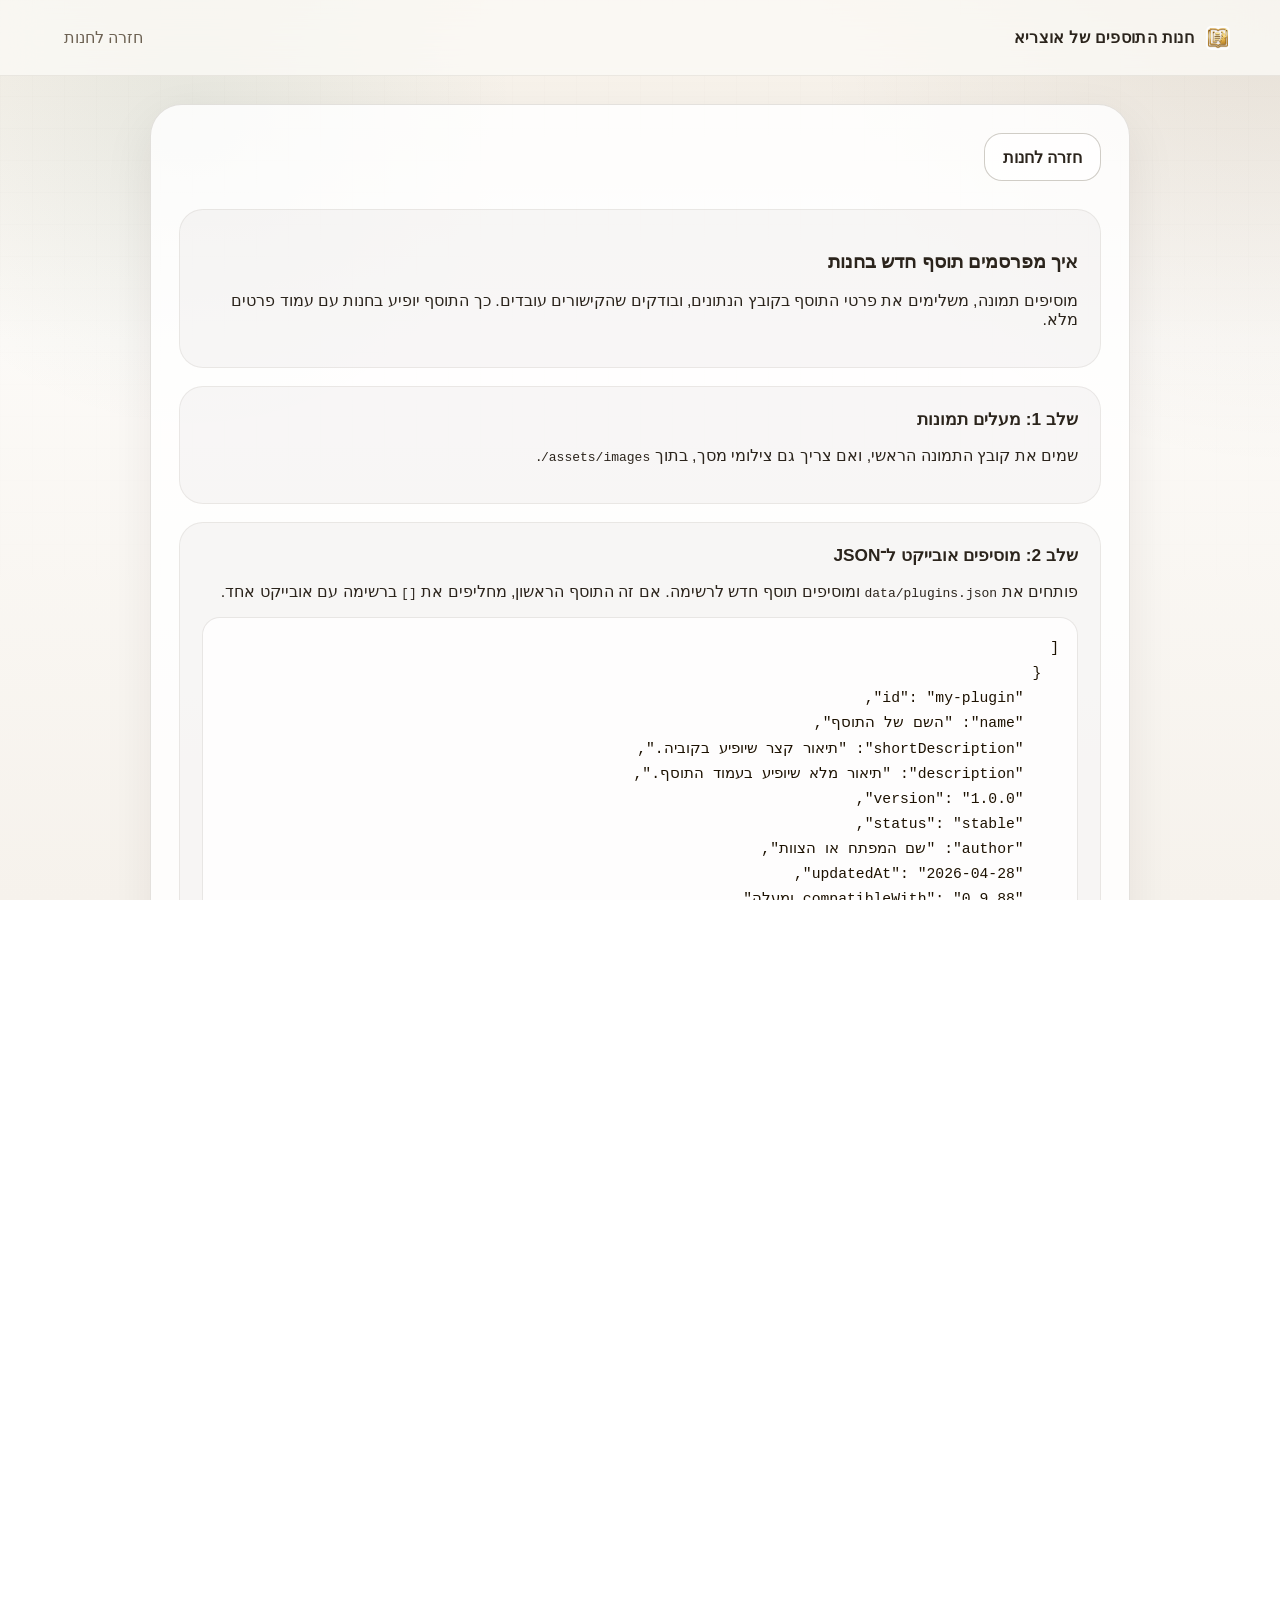
<file: contribute.html>
<!doctype html>
<html lang="he" dir="rtl">
  <head>
    <meta charset="utf-8">
    <meta name="viewport" content="width=device-width, initial-scale=1">
    <title>איך מוסיפים תוסף</title>
    <meta
      name="description"
      content="מדריך קצר וברור לפרסום תוסף חדש בחנות התוספים של אוצריא."
    >
    <link rel="icon" type="image/png" href="favicon.png">
    <link rel="stylesheet" href="assets/css/style.css?v=20260428-3">
  </head>
  <body>
    <div class="page-shell">
      <header class="site-header">
        <div class="site-header__inner">
          <a class="brand" href="index.html" aria-label="חזרה לחנות">
            <img class="brand__mark" src="icon.png" alt="">
            <span class="brand__text">חנות התוספים של אוצריא</span>
          </a>
          <a class="header-link" href="index.html">חזרה לחנות</a>
        </div>
      </header>

      <main class="page-main page-main--narrow">
        <article class="plugin-page">
          <a class="button button--ghost plugin-page__back" href="index.html">חזרה לחנות</a>

          <section class="plugin-page__sections">
            <div class="plugin-section">
              <h1>איך מפרסמים תוסף חדש בחנות</h1>
              <p>
                מוסיפים תמונה, משלימים את פרטי התוסף בקובץ הנתונים, ובודקים
                שהקישורים עובדים. כך התוסף יופיע בחנות עם עמוד פרטים מלא.
              </p>
            </div>

            <div class="plugin-section">
              <h2>שלב 1: מעלים תמונות</h2>
              <p>
                שמים את קובץ התמונה הראשי, ואם צריך גם צילומי מסך, בתוך
                <code>assets/images/</code>.
              </p>
            </div>

            <div class="plugin-section">
              <h2>שלב 2: מוסיפים אובייקט ל־JSON</h2>
              <p>
                פותחים את <code>data/plugins.json</code> ומוסיפים תוסף חדש לרשימה.
                אם זה התוסף הראשון, מחליפים את <code>[]</code> ברשימה עם אובייקט
                אחד.
              </p>
              <pre class="code-block"><code>[
  {
    "id": "my-plugin",
    "name": "השם של התוסף",
    "shortDescription": "תיאור קצר שיופיע בקוביה.",
    "description": "תיאור מלא שיופיע בעמוד התוסף.",
    "version": "1.0.0",
    "status": "stable",
    "author": "שם המפתח או הצוות",
    "updatedAt": "2026-04-28",
    "compatibleWith": "0.9.88 ומעלה",
    "tags": ["חיפוש", "מראה תואם לאוצריא"],
    "image": "assets/images/my-plugin.svg",
    "screenshots": [],
    "downloadUrl": "https://your-domain.com/plugins/my-plugin.otzplugin",
    "homepage": "https://github.com/USER/REPO",
    "installInstructions": [
      "אם אוצריא מותקנת במחשב, אפשר ללחוץ בחנות על התקנה ישירה.",
      "מורידים את קובץ התוסף.",
      "פותחים את מסך התוספים בתוכנה.",
      "בוחרים התקנה מקובץ.",
      "מאשרים ומפעילים מחדש אם צריך."
    ]
  }
]</code></pre>
            </div>

            <div class="plugin-section">
              <h2>שלב 3: מוודאים שקישור ההורדה מתאים גם להתקנה ישירה</h2>
              <p>
                כאשר <code>downloadUrl</code> מצביע ישירות לקובץ
                <code>.otzplugin</code>, החנות יוצרת אוטומטית כפתור
                &quot;התקנה ישירה לאוצריא&quot; ליד כפתור ההורדה.
              </p>
              <pre class="code-block"><code>otzaria://plugin/install?url=https%3A%2F%2Fyour-domain.com%2Fplugins%2Fmy-plugin.otzplugin</code></pre>
              <p>
                חשוב להשתמש בקישור ישיר לקובץ התוסף עצמו, ולא לעמוד הורדה כללי.
              </p>
            </div>

            <div class="plugin-section">
              <h2>שלב 4: בודקים 5 דברים</h2>
              <ol class="plugin-list">
                <li>שהתמונה נטענת.</li>
                <li>שכפתור ההורדה עובד.</li>
                <li>שכפתור ההתקנה הישירה מופיע ועובד, אם הקישור הוא לקובץ <code>.otzplugin</code>.</li>
                <li>שעמוד התוסף נפתח.</li>
                <li>שאין שגיאת JSON בגלל פסיק מיותר.</li>
              </ol>
            </div>

            <div class="plugin-section">
              <h2>כללים קצרים</h2>
              <ol class="plugin-list">
                <li><code>id</code> צריך להיות באנגלית, בלי רווחים, ועדיף עם מקפים.</li>
                <li><code>status</code> צריך להיות <code>stable</code>, <code>beta</code> או <code>experimental</code>.</li>
                <li><code>downloadUrl</code> צריך להיות קישור ישיר לקובץ <code>.otzplugin</code> אם רוצים התקנה ישירה מתוך אוצריא.</li>
                <li>התגית <code>מראה תואם לאוצריא</code> מיועדת לתוספים שמשתמשים בשפת העיצוב של Material 3 ומתאימים חזותית לממשק של אוצריא.</li>
                <li>השתמשו בתגיות רק כשהן באמת עוזרות למשתמש להבין מה התוסף נותן.</li>
              </ol>
            </div>
          </section>
        </article>
      </main>
    </div>
    <script src="assets/js/iframe-resizer.js"></script>
  </body>
</html>
</file>
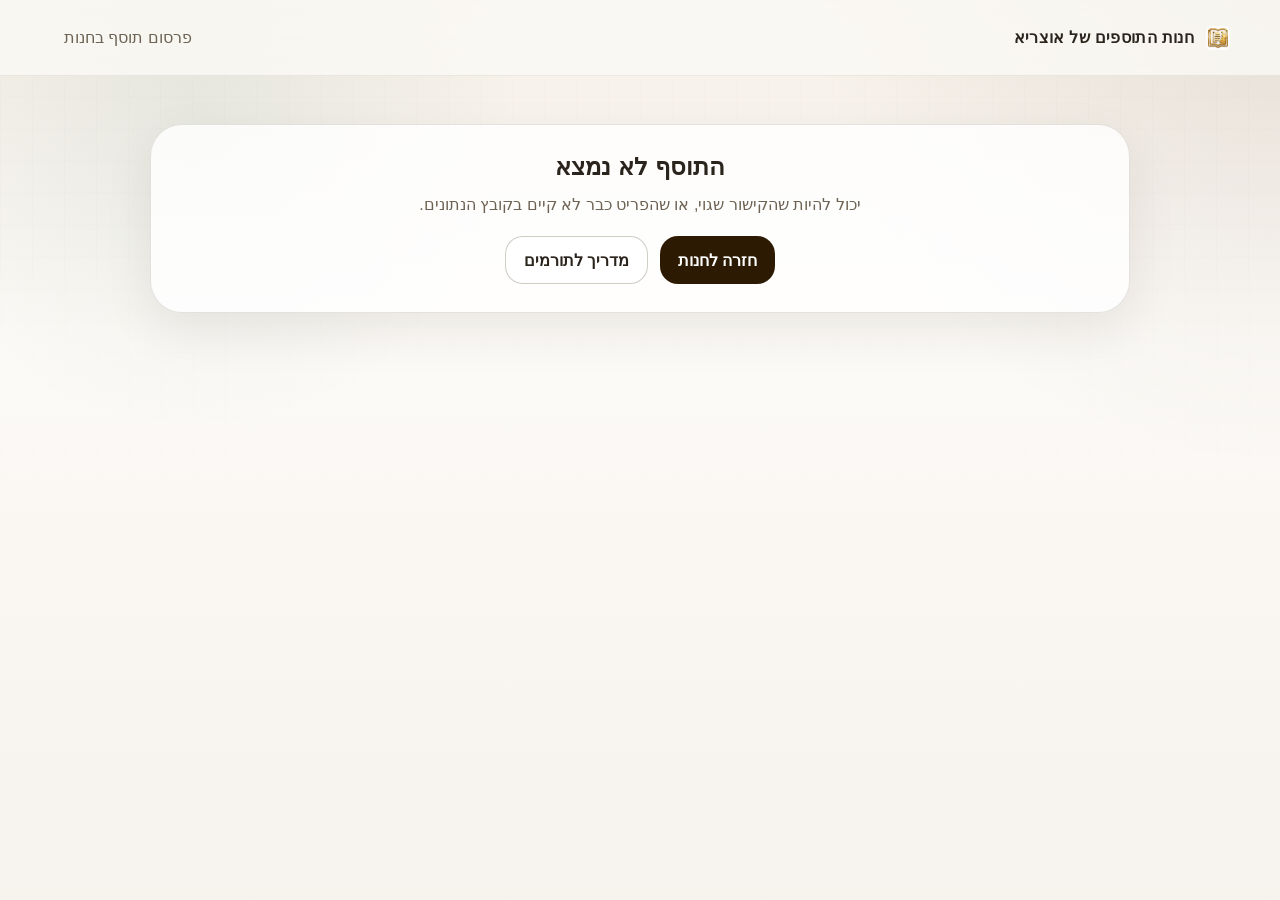
<file: plugin.html>
<!doctype html>
<html lang="he" dir="rtl">
  <head>
    <meta charset="utf-8">
    <meta name="viewport" content="width=device-width, initial-scale=1">
    <title>פרטי תוסף</title>
    <meta
      name="description"
      content="עמוד פרטים, הורדה והתקנה עבור תוסף בחנות התוספים של אוצריא."
    >
    <link rel="icon" type="image/png" href="favicon.png">
    <link rel="stylesheet" href="assets/css/style.css?v=20260428-3">
  </head>
  <body>
    <div class="page-shell">
      <header class="site-header">
        <div class="site-header__inner">
          <a class="brand" href="index.html" aria-label="חזרה לחנות">
            <img class="brand__mark" src="icon.png" alt="">
            <span class="brand__text">חנות התוספים של אוצריא</span>
          </a>
          <a class="header-link" href="contribute.html">פרסום תוסף בחנות</a>
        </div>
      </header>

      <main class="page-main page-main--narrow">
        <div id="pluginDetails"></div>
      </main>
    </div>

    <script src="assets/js/plugin.js?v=20260428-3"></script>
    <script src="assets/js/iframe-resizer.js"></script>
  </body>
</html>
</file>
<file: assets/css/style.css>
:root {
  color-scheme: light;
  --brand: #2c1b02;
  --brand-strong: #1d1202;
  --brand-soft: #5a4320;
  --accent: #255f4f;
  --accent-strong: #184639;
  --brand-surface: #fbf7f2;
  --brand-surface-strong: #f2ebe2;
  --brand-outline: rgba(44, 27, 2, 0.12);
  --brand-outline-strong: rgba(44, 27, 2, 0.22);
  --text-main: #2b241c;
  --text-muted: #6d6253;
  --white: #ffffff;
  --radius-xl: 32px;
  --radius-lg: 24px;
  --radius-md: 18px;
  --shadow-soft: 0 18px 50px rgba(44, 27, 2, 0.08);
  --shadow-card: 0 10px 28px rgba(44, 27, 2, 0.09);
  --transition: 180ms ease;
  font-family: "Heebo", "Assistant", "Noto Sans Hebrew", "Segoe UI", sans-serif;
}

*,
*::before,
*::after {
  box-sizing: border-box;
}

html {
  scroll-behavior: smooth;
}

/* --- עיצוב רגיל (כשהאתר עומד בפני עצמו) --- */
html, body {
    overflow-y: auto; /* גלילה רגילה */
    height: 100%;
}

html.is-embedded, 
body.is-embedded {
    height: auto !important;
    min-height: 0 !important;
    overflow: hidden !important;
    background: transparent;
}

/* ביטול ה"רצפה" של המעטפת שגורמת לבעיה */
body.is-embedded .page-shell {
    min-height: 0 !important;
    height: auto !important;
}

/* הסתרת הניווט */
body.is-embedded .site-header {
    display: none !important;
}

body.is-embedded .page-main {
    padding-top: 20px;
}



body {
  margin: 0;
  min-height: 100vh;
  color: var(--text-main);
  background:
    radial-gradient(circle at top right, rgba(44, 27, 2, 0.08), transparent 30%),
    radial-gradient(circle at 15% 12%, rgba(37, 95, 79, 0.08), transparent 24%),
    linear-gradient(180deg, #f5efe6 0%, #fcfaf7 38%, #f6f2ec 100%);
}

body::before {
  content: "";
  position: fixed;
  inset: 0;
  pointer-events: none;
  background-image:
    linear-gradient(rgba(44, 27, 2, 0.03) 1px, transparent 1px),
    linear-gradient(90deg, rgba(44, 27, 2, 0.03) 1px, transparent 1px);
  background-size: 32px 32px;
  mask-image: linear-gradient(180deg, rgba(0, 0, 0, 0.3), transparent 80%);
}

a {
  color: inherit;
}

button,
input,
select {
  font: inherit;
}

.hidden {
  display: none !important;
}

.page-shell {
  position: relative;
  min-height: 100vh;
}

.site-header {
  position: sticky;
  top: 0;
  z-index: 30;
  backdrop-filter: blur(18px);
  background: rgba(252, 250, 247, 0.78);
  border-bottom: 1px solid rgba(44, 27, 2, 0.08);
}

.site-header__inner {
  width: min(1180px, calc(100% - 32px));
  margin: 0 auto;
  padding: 18px 0;
  display: flex;
  align-items: center;
  justify-content: space-between;
  gap: 16px;
}

.brand {
  display: inline-flex;
  align-items: center;
  gap: 12px;
  text-decoration: none;
  font-weight: 700;
}

.brand__mark {
  width: 24px;
  height: 24px;
  border-radius: 5px;
  object-fit: contain;
}

.brand__text {
  letter-spacing: 0.02em;
}

.header-link {
  padding: 10px 14px;
  border-radius: 999px;
  color: var(--text-muted);
  text-decoration: none;
  transition:
    background-color var(--transition),
    color var(--transition);
}

.header-link:hover,
.header-link:focus-visible {
  background: rgba(44, 27, 2, 0.06);
  color: var(--brand);
}

.page-main {
  width: min(1180px, calc(100% - 32px));
  margin: 0 auto;
  padding: 28px 0 72px;
}

.page-main--narrow {
  width: min(980px, calc(100% - 32px));
}

.hero-card,
.toolbar-card,
.plugin-page,
.not-found,
.empty-state {
  border: 1px solid var(--brand-outline);
  border-radius: var(--radius-xl);
  background: rgba(255, 255, 255, 0.82);
  box-shadow: var(--shadow-soft);
}

.hero-card {
  padding: 38px;
  display: grid;
  grid-template-columns: minmax(0, 1.35fr) minmax(280px, 0.9fr);
  gap: 28px;
  overflow: hidden;
  position: relative;
  background:
    linear-gradient(135deg, rgba(255, 255, 255, 0.96), rgba(250, 244, 236, 0.92)),
    rgba(255, 255, 255, 0.82);
}

.hero-card::after {
  content: "";
  position: absolute;
  inset-inline-start: 56%;
  inset-block-start: -120px;
  width: 320px;
  height: 320px;
  border-radius: 50%;
  background: radial-gradient(circle, rgba(44, 27, 2, 0.12), transparent 72%);
}

.hero-card::before {
  content: "";
  position: absolute;
  inset-inline-end: -80px;
  inset-block-end: -100px;
  width: 300px;
  height: 300px;
  border-radius: 50%;
  background: radial-gradient(circle, rgba(37, 95, 79, 0.14), transparent 70%);
}

.hero-card__content,
.hero-card__aside {
  position: relative;
  z-index: 1;
}

.hero-card h1 {
  margin: 12px 0 14px;
  max-width: 12ch;
  font-size: clamp(2.2rem, 4vw, 4rem);
  line-height: 1.02;
  letter-spacing: -0.03em;
}

.hero-card p {
  margin: 0;
  max-width: 58ch;
  color: var(--text-muted);
  line-height: 1.8;
  font-size: 1.02rem;
}

.hero-highlights {
  display: flex;
  flex-wrap: wrap;
  gap: 10px;
  margin-top: 20px;
}

.hero-highlight {
  display: inline-flex;
  align-items: center;
  min-height: 38px;
  padding: 0 14px;
  border-radius: 999px;
  background: rgba(255, 255, 255, 0.86);
  border: 1px solid rgba(44, 27, 2, 0.1);
  box-shadow: 0 8px 18px rgba(44, 27, 2, 0.06);
  color: var(--brand);
  font-weight: 700;
}

.eyebrow {
  display: inline-flex;
  align-items: center;
  gap: 8px;
  color: var(--brand-soft);
  font-size: 0.92rem;
  font-weight: 700;
}

.eyebrow::before {
  content: "";
  width: 28px;
  height: 1px;
  background: rgba(44, 27, 2, 0.3);
}

.hero-card__actions {
  display: flex;
  flex-wrap: wrap;
  gap: 12px;
  margin-top: 28px;
}

.button {
  display: inline-flex;
  align-items: center;
  justify-content: center;
  min-height: 48px;
  padding: 0 18px;
  border: 0;
  border-radius: 18px;
  cursor: pointer;
  text-decoration: none;
  font-weight: 700;
  transition:
    transform var(--transition),
    background-color var(--transition),
    color var(--transition),
    border-color var(--transition);
}

.button:hover,
.button:focus-visible {
  transform: translateY(-1px);
}

.button--solid {
  color: var(--white);
  background: var(--brand);
}

.button--solid:hover,
.button--solid:focus-visible {
  background: var(--brand-strong);
}

.button--ghost {
  border: 1px solid var(--brand-outline-strong);
  background: rgba(255, 255, 255, 0.7);
}

.button--ghost:hover,
.button--ghost:focus-visible {
  border-color: rgba(44, 27, 2, 0.32);
}

.button--accent {
  color: var(--white);
  background: var(--accent);
}

.button--accent:hover,
.button--accent:focus-visible {
  background: var(--accent-strong);
}

.hero-card__aside {
  display: grid;
  gap: 16px;
  align-content: center;
}

.stats-card,
.steps-card {
  padding: 22px;
  border-radius: 24px;
  background:
    linear-gradient(180deg, rgba(44, 27, 2, 0.05), rgba(44, 27, 2, 0.02)),
    rgba(255, 255, 255, 0.6);
  border: 1px solid rgba(44, 27, 2, 0.08);
}

.stats-card {
  display: grid;
  gap: 10px;
}

.stats-card__label,
.stats-card__muted,
.steps-card span {
  color: var(--text-muted);
}

.stats-card strong {
  font-size: 1.9rem;
  line-height: 1;
}

.steps-card {
  display: grid;
  gap: 12px;
}

.steps-card span {
  display: flex;
  align-items: center;
  gap: 12px;
}

.steps-card span::before {
  content: "";
  width: 10px;
  height: 10px;
  border-radius: 50%;
  background: var(--brand);
  box-shadow: 0 0 0 6px rgba(44, 27, 2, 0.08);
}

.toolbar-card {
  margin-top: 24px;
  padding: 22px;
  display: grid;
  gap: 18px;
}

.toolbar-card__row {
  display: grid;
  grid-template-columns: minmax(0, 1fr) 220px;
  gap: 16px;
}

.search-field,
.select-field {
  display: grid;
  gap: 8px;
}

.search-field__label {
  color: var(--text-muted);
  font-size: 0.94rem;
  font-weight: 700;
}

.search-field input,
.select-field select {
  width: 100%;
  min-height: 54px;
  border-radius: 18px;
  border: 1px solid rgba(44, 27, 2, 0.12);
  padding: 0 16px;
  background: rgba(255, 255, 255, 0.95);
  color: var(--text-main);
  outline: none;
  transition:
    border-color var(--transition),
    box-shadow var(--transition);
}

.search-field input:focus,
.select-field select:focus {
  border-color: rgba(44, 27, 2, 0.34);
  box-shadow: 0 0 0 4px rgba(44, 27, 2, 0.08);
}

.tags-bar {
  display: flex;
  flex-wrap: wrap;
  gap: 10px;
}

.tag-filter {
  min-height: 38px;
  padding: 0 14px;
  border: 1px solid rgba(44, 27, 2, 0.12);
  border-radius: 999px;
  background: rgba(255, 255, 255, 0.85);
  color: var(--text-muted);
  cursor: pointer;
  transition:
    background-color var(--transition),
    color var(--transition),
    border-color var(--transition);
}

.tag-filter:hover,
.tag-filter:focus-visible {
  border-color: rgba(44, 27, 2, 0.28);
  color: var(--brand);
}

.tag-filter.is-active {
  background: var(--brand);
  border-color: var(--brand);
  color: var(--white);
}

.section-heading {
  margin: 34px 0 18px;
  display: flex;
  align-items: end;
  justify-content: space-between;
  gap: 18px;
}

.section-heading h2 {
  margin: 10px 0 0;
  font-size: clamp(1.6rem, 2.5vw, 2.2rem);
  letter-spacing: -0.02em;
}

.section-heading__meta {
  margin: 0;
  color: var(--text-muted);
}

.plugins-grid {
  display: grid;
  grid-template-columns: repeat(auto-fill, minmax(270px, 1fr));
  gap: 18px;
}

.plugin-card {
  position: relative;
  display: flex;
  flex-direction: column;
  min-height: 100%;
  border-radius: 28px;
  overflow: hidden;
  background: rgba(255, 255, 255, 0.86);
  border: 1px solid rgba(44, 27, 2, 0.1);
  box-shadow: var(--shadow-card);
  text-decoration: none;
  transition:
    transform var(--transition),
    border-color var(--transition),
    box-shadow var(--transition);
}

.plugin-card:hover,
.plugin-card:focus-within {
  transform: translateY(-4px);
  border-color: rgba(44, 27, 2, 0.22);
  box-shadow: 0 18px 36px rgba(44, 27, 2, 0.12);
}

.plugin-card__visual {
  position: relative;
  aspect-ratio: 16 / 11;
  overflow: hidden;
  background:
    linear-gradient(135deg, rgba(44, 27, 2, 0.08), rgba(37, 95, 79, 0.08)),
    #f1ebe2;
}

.plugin-card__visual img {
  width: 100%;
  height: 100%;
  object-fit: cover;
  transition: transform 240ms ease;
}

.plugin-card__visual-link,
.plugin-card__summary {
  display: block;
  text-decoration: none;
}

.plugin-card:hover .plugin-card__visual img,
.plugin-card:focus-within .plugin-card__visual img {
  transform: scale(1.03);
}

.plugin-card__actions {
  display: flex;
  flex-wrap: wrap;
  gap: 8px;
}

.plugin-card__action {
  display: inline-flex;
  align-items: center;
  justify-content: center;
  min-height: 42px;
  padding: 0 14px;
  border-width: 1px;
  border-style: solid;
  border-radius: 999px;
  cursor: pointer;
  text-decoration: none;
  font-weight: 700;
  backdrop-filter: blur(10px);
  transition:
    background-color var(--transition),
    color var(--transition),
    border-color var(--transition);
}

.plugin-card__action--download {
  border: 1px solid rgba(255, 255, 255, 0.16);
  background: rgba(44, 27, 2, 0.88);
  color: var(--white);
}

.plugin-card__action--install {
  border: 1px solid rgba(255, 255, 255, 0.5);
  background: rgba(255, 255, 255, 0.92);
  color: var(--brand);
}

.plugin-card__action--download:hover,
.plugin-card__action--download:focus-visible {
  background: var(--brand-strong);
}

.plugin-card__action--install:hover,
.plugin-card__action--install:focus-visible {
  background: var(--white);
  border-color: rgba(255, 255, 255, 0.84);
}

.plugin-card__body {
  padding: 18px;
  display: grid;
  gap: 14px;
  flex: 1;
}

.plugin-card__topline,
.plugin-meta-list {
  display: flex;
  align-items: center;
  gap: 10px;
  flex-wrap: wrap;
}

.status-pill,
.meta-pill,
.tag-pill {
  display: inline-flex;
  align-items: center;
  min-height: 30px;
  padding: 0 10px;
  border-radius: 999px;
  font-size: 0.85rem;
  font-weight: 700;
}

.status-pill {
  background: rgba(44, 27, 2, 0.08);
  color: var(--brand);
}

.status-pill--stable {
  background: rgba(44, 27, 2, 0.08);
}

.status-pill--beta {
  background: rgba(44, 27, 2, 0.13);
}

.status-pill--experimental {
  background: rgba(44, 27, 2, 0.17);
}

.meta-pill,
.tag-pill {
  background: var(--brand-surface);
  color: var(--text-muted);
}

.plugin-card__title {
  margin: 0;
  font-size: 1.22rem;
  line-height: 1.35;
}

.plugin-card__description {
  margin: 0;
  color: var(--text-muted);
  line-height: 1.7;
  display: -webkit-box;
  -webkit-line-clamp: 3;
  -webkit-box-orient: vertical;
  overflow: hidden;
}

.plugin-card__footer {
  display: flex;
  align-items: center;
  justify-content: space-between;
  gap: 12px;
}

.plugin-card__link {
  color: var(--brand);
  font-weight: 700;
}

.empty-state,
.not-found {
  margin-top: 20px;
  padding: 28px;
  text-align: center;
}

.empty-state {
  display: grid;
  justify-items: center;
  gap: 14px;
}

.empty-state__image {
  width: min(100%, 340px);
  height: auto;
}

.empty-state h3,
.not-found h1 {
  margin: 0 0 10px;
}

.empty-state p,
.not-found p {
  margin: 0;
  color: var(--text-muted);
  line-height: 1.7;
}

.plugin-page {
  padding: 28px;
  display: grid;
  gap: 28px;
}

.plugin-page__back {
  width: fit-content;
}

.plugin-page__hero {
  display: grid;
  grid-template-columns: minmax(0, 380px) minmax(0, 1fr);
  gap: 24px;
}

.plugin-page__image {
  border-radius: 26px;
  overflow: hidden;
  background:
    linear-gradient(135deg, rgba(44, 27, 2, 0.08), rgba(44, 27, 2, 0.02)),
    #f1ebe2;
  min-height: 280px;
}

.plugin-page__image img,
.screenshot-grid img {
  width: 100%;
  height: 100%;
  display: block;
  object-fit: cover;
}

.plugin-page__summary {
  display: grid;
  align-content: start;
  gap: 16px;
}

.plugin-page__summary h1 {
  margin: 0;
  font-size: clamp(2rem, 3vw, 3rem);
  line-height: 1.08;
  letter-spacing: -0.03em;
}

.plugin-page__summary p {
  margin: 0;
  color: var(--text-muted);
  line-height: 1.8;
}

.plugin-actions {
  display: flex;
  flex-wrap: wrap;
  gap: 12px;
}

.plugin-page__sections {
  display: grid;
  gap: 18px;
}

.plugin-section {
  padding: 22px;
  border-radius: 24px;
  background: rgba(44, 27, 2, 0.03);
  border: 1px solid rgba(44, 27, 2, 0.07);
}

.plugin-section h2 {
  margin: 0 0 14px;
  font-size: 1.08rem;
}

.plugin-info-grid {
  display: grid;
  grid-template-columns: repeat(auto-fit, minmax(170px, 1fr));
  gap: 12px;
}

.info-card {
  padding: 14px;
  border-radius: 18px;
  background: rgba(255, 255, 255, 0.7);
  border: 1px solid rgba(44, 27, 2, 0.08);
}

.info-card span {
  display: block;
}

.info-card span:first-child {
  margin-bottom: 6px;
  color: var(--text-muted);
  font-size: 0.9rem;
}

.plugin-list {
  margin: 0;
  padding: 0 18px 0 0;
  line-height: 1.9;
}

.plugin-list li + li {
  margin-top: 6px;
}

.code-block {
  margin: 14px 0 0;
  padding: 18px;
  overflow-x: auto;
  border-radius: 18px;
  border: 1px solid rgba(44, 27, 2, 0.1);
  background: rgba(255, 255, 255, 0.78);
  color: var(--brand-strong);
}

.code-block code {
  font-family: "SFMono-Regular", Consolas, "Liberation Mono", monospace;
  font-size: 0.92rem;
  line-height: 1.7;
}

.screenshot-grid {
  display: grid;
  grid-template-columns: repeat(auto-fit, minmax(220px, 1fr));
  gap: 14px;
}

.screenshot-frame {
  overflow: hidden;
  border-radius: 22px;
  background: rgba(255, 255, 255, 0.68);
  border: 1px solid rgba(44, 27, 2, 0.08);
  min-height: 180px;
}

.not-found__actions {
  display: flex;
  justify-content: center;
  gap: 12px;
  margin-top: 18px;
}

@media (max-width: 920px) {
  .hero-card,
  .plugin-page__hero,
  .toolbar-card__row {
    grid-template-columns: 1fr;
  }

  .hero-card__content h1 {
    max-width: none;
  }
}

@media (max-width: 720px) {
  .site-header__inner,
  .page-main,
  .page-main--narrow {
    width: min(100% - 24px, 1180px);
  }

  .hero-card,
  .toolbar-card,
  .plugin-page {
    padding: 22px;
  }

  .section-heading {
    align-items: start;
    flex-direction: column;
  }

  .plugins-grid {
    grid-template-columns: 1fr;
  }
}
</file>
